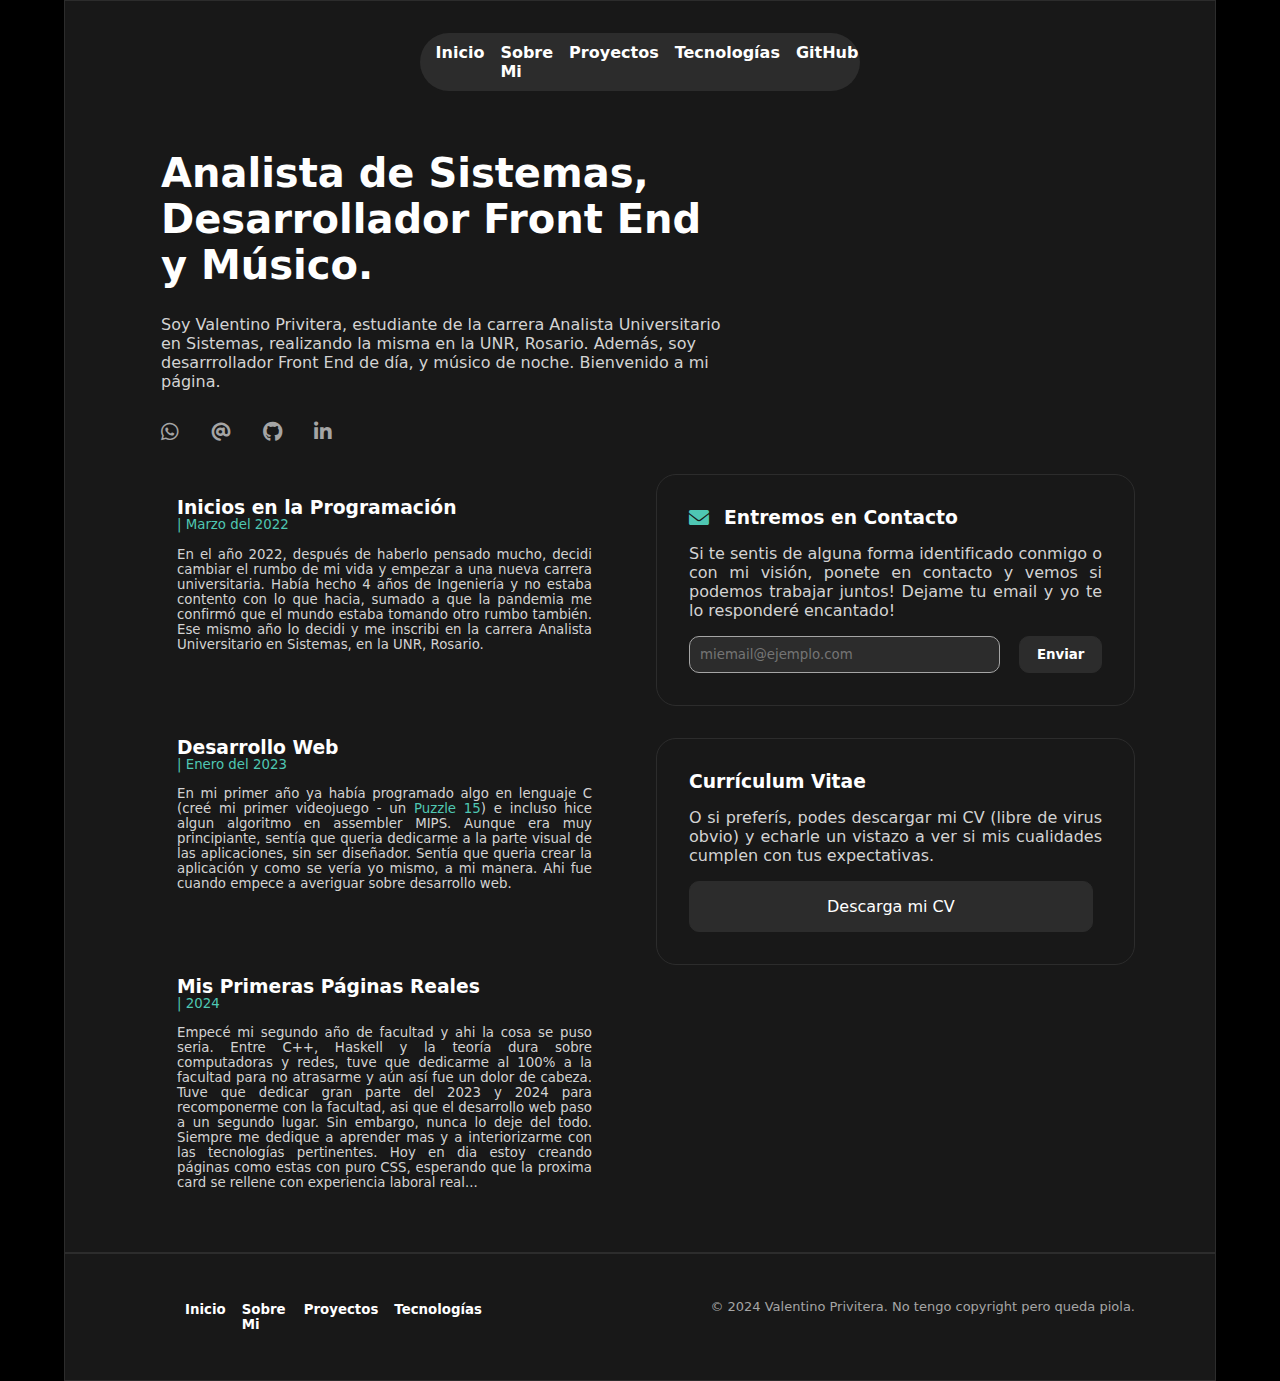
<file: index.html>
<!DOCTYPE html>
<html lang="es">

<head>
    <!-- Fuentes: -->
    <link rel="preconnect" href="https://fonts.googleapis.com">
    <link rel="preconnect" href="https://fonts.gstatic.com" crossorigin>
    <link href="https://fonts.googleapis.com/css2?family=Open+Sans:ital,wght@0,300..800;1,300..800&family=Roboto+Mono:ital,wght@0,100..700;1,100..700&display=swap" rel="stylesheet">
    <link rel="stylesheet" href="https://use.fontawesome.com/releases/v5.8.2/css/all.css" integrity="sha384-oS3vJWv+0UjzBfQzYUhtDYW+Pj2yciDJxpsK1OYPAYjqT085Qq/1cq5FLXAZQ7Ay" crossorigin="anonymous">
    <link rel="stylesheet" href="https://cdnjs.cloudflare.com/ajax/libs/font-awesome/6.0.0-beta3/css/all.min.css">
    <link href="https://fonts.googleapis.com/css?family=Poppins:200i,300,400&amp;display=swap" rel="stylesheet">


    <meta charset="UTF-8">
    <meta name="viewport" content="width=device-width, initial-scale=1.0">

    
    <link rel="icon" href="img/icon1.png" type="image/x-icon">
    <link rel="stylesheet" href="index.css">

    <title>Valentino Privitera - Front End Developer</title>
</head>

<body>
    
    <div class="centro_body" id="inicio">

        <!-- /////////////////////////////////////// NAV /////////////////////////////////////// -->
        <nav class="nav_body">
            <!-- Puedo meter icono con foto como la original -->

            <ul class="nav_caja_botones">
                <a class="boton_nav" href="index.html"><li>Inicio</li></a>     
                <a class="boton_nav" href="#seccion_cards"><li>Sobre Mi</li></a>
                <a class="boton_nav" href="proyectos.html"><li>Proyectos</li></a>
                <a class="boton_nav" href="tecnologias.html"><li>Tecnologías</li></a>
                <a class="boton_nav" href="https://github.com/ValenGu1t0" target="_blank"><li>GitHub</li></a>
            </ul>

            <!-- Puedo insertar boton dia / noche -->
        </nav>

        <!-- /////////////////////////////////////// INTRO /////////////////////////////////////// -->
        <section class="inicio_body">
            <h1>Analista de Sistemas, Desarrollador Front End y Músico.</h1>
            <p>Soy Valentino Privitera, estudiante de la carrera Analista Universitario en Sistemas, realizando la misma en la UNR, Rosario. Además, soy desarrrollador Front End de día, y músico de noche. Bienvenido a mi página.</p>
        
            <div class="inicio_body_caja_contacto">
                <a href="https://wa.me/5492235314907" target="_blank" class="botoncontacto"><i class="fab fa-whatsapp fa-lg"></i></a>
                <a href="mailto:devalen543@example.com" target="_blank" class="botoncontacto"><i class="fas fa-at fa-lg"></i></a>
                <a href="https://github.com/ValenGu1t0" target="_blank" class="botoncontacto"><i class="fab fa-github fa-lg"></i></a>
                <a href="https://www.linkedin.com/in/valentino-privitera-52a646214" target="_blank" class="botoncontacto"><i class="fab fa-linkedin-in fa-lg"></i></a>
            </div>
        </section>

        <!-- /////////////////////////////////////// IMGS - REVISAR /////////////////////////////////////// 
        <section class="img_body">
            <div class="div_img_body"><img src="img\1.jpeg" alt=""></div>
            <div class="div_img_body"><img src="img\2.jpeg" alt=""></div>
            <div class="div_img_body"><img src="img\3.jpeg" alt=""></div>
            <div class="div_img_body"><img src="img\4.jpeg" alt=""></div>
            <div class="div_img_body"><img src="img\5.jpeg" alt=""></div>
        </section> -->

        <!-- /////////////////////////////////////// CARDS /////////////////////////////////////// -->
        <section class="cards_body" id="seccion_cards">

            <!-- /////////////////// CARDS IZQ /////////////////// -->
            <div class="cards_body_izq">

                <div class="card_info">
                    <h3>Inicios en la Programación</h3>
                    <time datetime="2022-03">| Marzo del 2022</time>
                    <p>En el año 2022, después de haberlo pensado mucho, decidi cambiar el rumbo de mi vida y empezar a una nueva carrera universitaria. Había hecho 4 años de Ingeniería y no estaba contento con lo que hacia, sumado a que la pandemia me confirmó que el mundo estaba tomando otro rumbo también. Ese mismo año lo decidi y me inscribi en la carrera Analista Universitario en Sistemas, en la UNR, Rosario.  </p>
                </div>

                <div class="card_info">
                    <h3>Desarrollo Web</h3>
                    <time datetime="2023-01">| Enero del 2023</time>
                    <p>En mi primer año ya había programado algo en lenguaje C (creé mi primer videojuego - un <a class="link_en_p" href="https://github.com/ValenGu1t0/Practicos-en-C/tree/main/TP%20Puzzle%2015%20-%20Taller%20I%20-%20Valentino%20Privitera" target="_blank">Puzzle 15</a>) e incluso hice algun algoritmo en assembler MIPS. Aunque era muy principiante, sentía que queria dedicarme a la parte visual de las aplicaciones, sin ser diseñador. Sentía que queria crear la aplicación y como se vería yo mismo, a mi manera. Ahi fue cuando empece a averiguar sobre desarrollo web.  </p>
                </div>

                <div class="card_info">
                    <h3>Mis Primeras Páginas Reales</h3>
                    <time datetime="2024">| 2024</time>
                    <p>Empecé mi segundo año de facultad y ahi la cosa se puso seria. Entre C++, Haskell y la teoría dura sobre computadoras y redes, tuve que dedicarme al 100% a la facultad para no atrasarme y aún así fue un dolor de cabeza. Tuve que dedicar gran parte del 2023 y 2024 para recomponerme con la facultad, asi que el desarrollo web paso a un segundo lugar. Sin embargo, nunca lo deje del todo. Siempre me dedique a aprender mas y a interiorizarme con las tecnologías pertinentes. Hoy en dia estoy creando páginas como estas con puro CSS, esperando que la proxima card se rellene con experiencia laboral real... </p>
                </div>
            </div>

            <!-- /////////////////// CARDS DER /////////////////// -->
            <div class="cards_body_der">

                <div class="card_info_der">
                    <i class="fa-solid fa-envelope fa-lg"></i> <h3> Entremos en Contacto</h3> <p>Si te sentis de alguna forma identificado conmigo o con mi visión, ponete en contacto y vemos si podemos trabajar juntos! Dejame tu email y yo te lo responderé encantado!</p>
                    <div class="contacto_email">
                        <input type="email" placeholder="miemail@ejemplo.com">
                        <button type="submit">Enviar</button>
                    </div>
                </div>

                <div class="card_info_der">
                    <h3>Currículum Vitae</h3> <p>O si preferís, podes descargar mi CV (libre de virus obvio) y echarle un vistazo a ver si mis cualidades cumplen con tus expectativas.</p>
                    <a class="botonCV" href="img\CV_Privitera.pdf" download="CV_Privitera.pdf" target="_blank">Descarga mi CV</a>
                </div>

            </div>
        </section>
    </div>

    <footer class="centro_body">

        <div class="footer">

            <ul class="footer_caja_botones">
                <a class="boton_footer" href="#inicio"><li>Inicio</li></a>              <!-- ATENTO a ponerselo a las demas pag-->
                <a class="boton_footer" href="#seccion_cards"><li>Sobre Mi</li></a>
                <a class="boton_footer" href="proyectos.html"><li>Proyectos</li></a>
                <a class="boton_footer" href="tecnologias.html"><li>Tecnologías</li></a>
            </ul>

            <p>© 2024 Valentino Privitera. No tengo copyright pero queda piola.</p>

        </div>

    </footer>

</body>

</html>
</file>
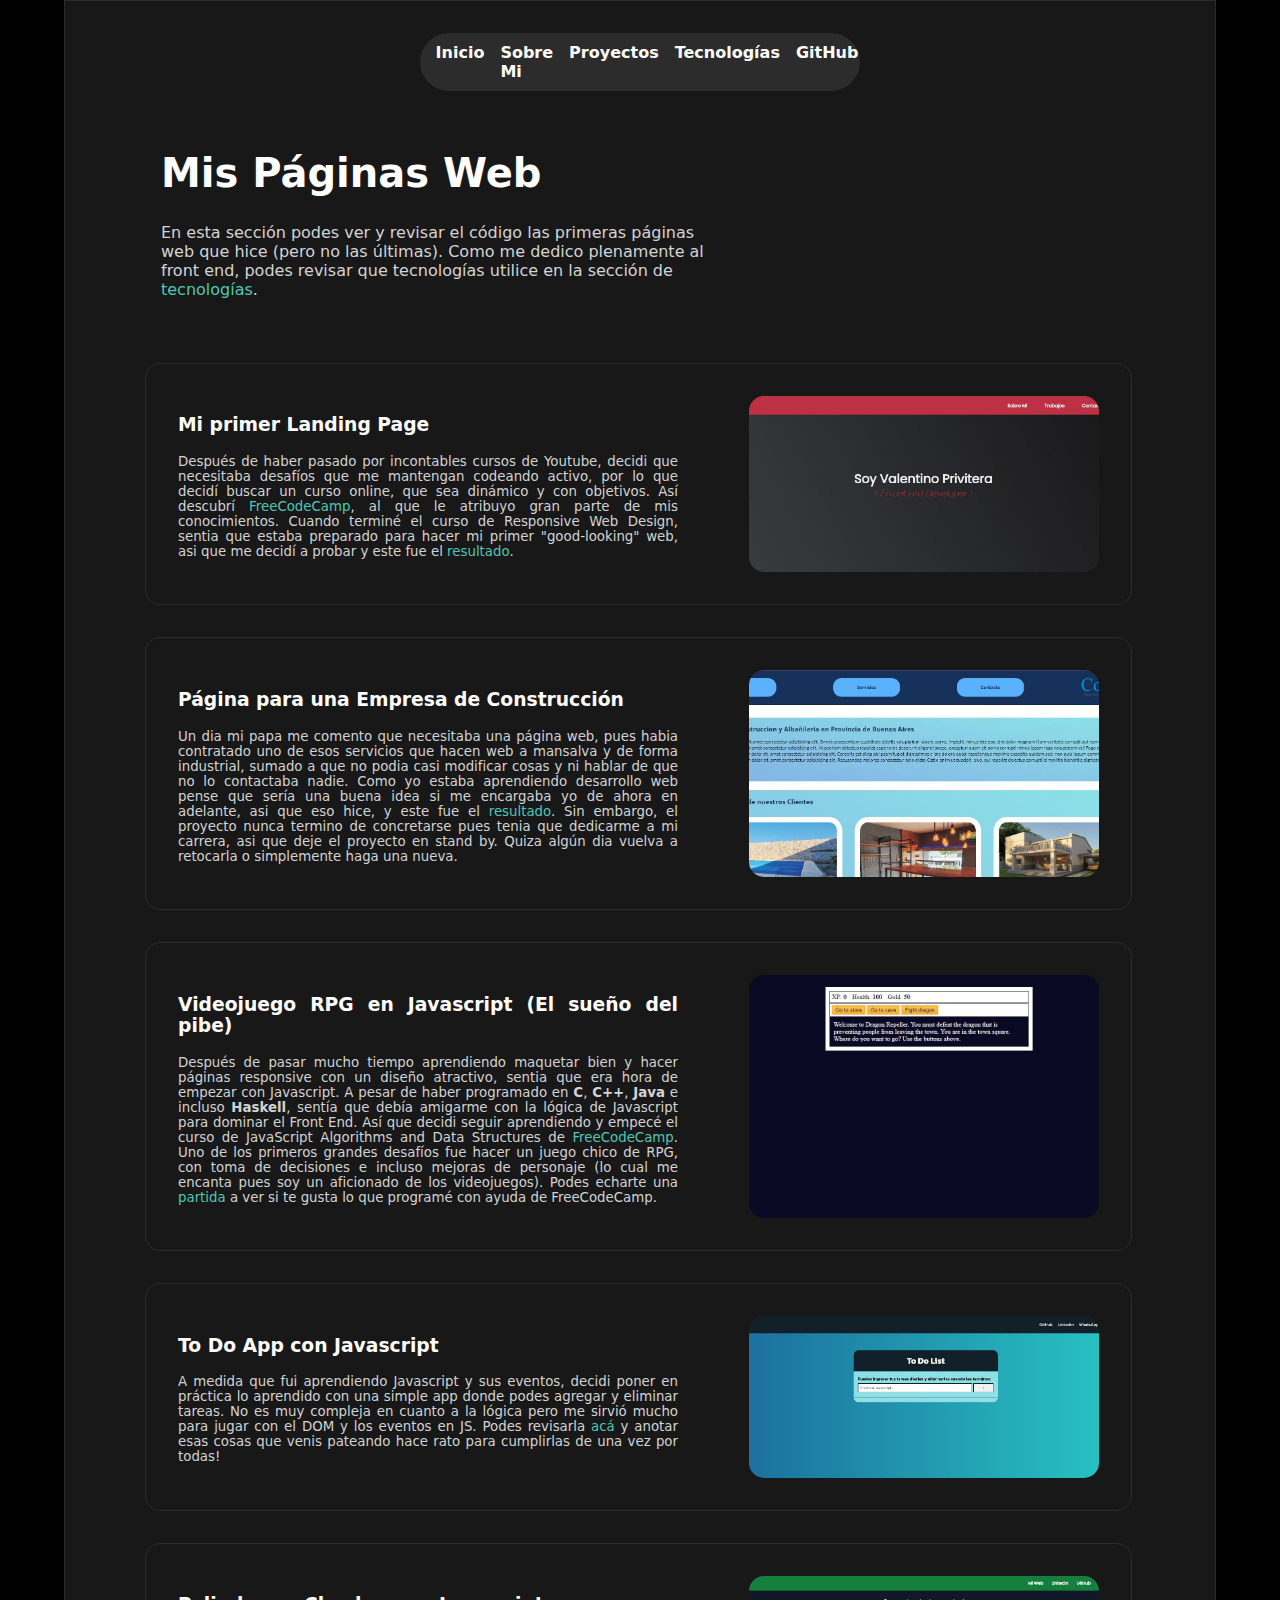
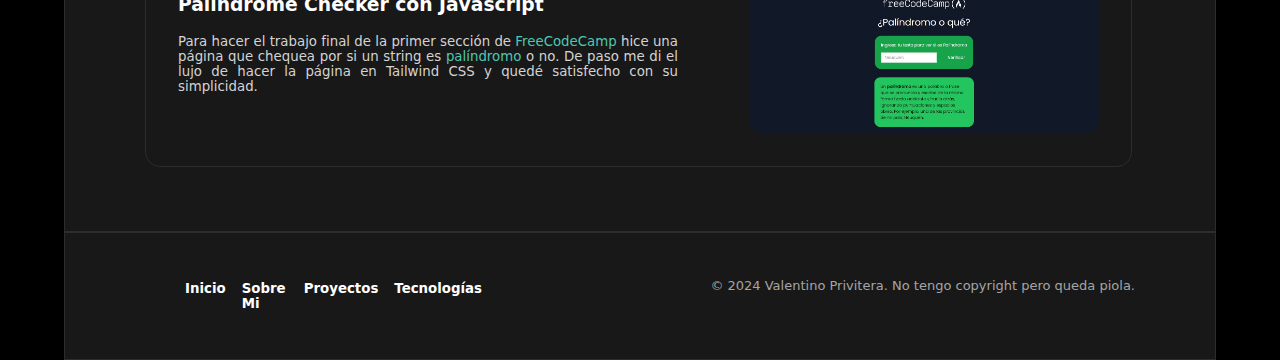
<file: proyectos.html>
<!DOCTYPE html>
<html lang="es">

<head>
    <!-- Fuentes: -->
    <link rel="preconnect" href="https://fonts.googleapis.com">
    <link rel="preconnect" href="https://fonts.gstatic.com" crossorigin>
    <link href="https://fonts.googleapis.com/css2?family=Open+Sans:ital,wght@0,300..800;1,300..800&family=Roboto+Mono:ital,wght@0,100..700;1,100..700&display=swap" rel="stylesheet">
    <link rel="stylesheet" href="https://use.fontawesome.com/releases/v5.8.2/css/all.css" integrity="sha384-oS3vJWv+0UjzBfQzYUhtDYW+Pj2yciDJxpsK1OYPAYjqT085Qq/1cq5FLXAZQ7Ay" crossorigin="anonymous">
    <link rel="stylesheet" href="https://cdnjs.cloudflare.com/ajax/libs/font-awesome/6.0.0-beta3/css/all.min.css">
    <link href="https://fonts.googleapis.com/css?family=Poppins:200i,300,400&amp;display=swap" rel="stylesheet">


    <meta charset="UTF-8">
    <meta name="viewport" content="width=device-width, initial-scale=1.0">
    

    <link rel="icon" href="img/icon1.png" type="image/x-icon">
    <link rel="stylesheet" href="index.css">

    <title>Valentino Privitera - Proyectos</title>
</head>



<body>
    
    <div class="centro_body" id="inicio">

        <!-- /////////////////////////////////////// NAV /////////////////////////////////////// -->
        <nav class="nav_body">

            <ul class="nav_caja_botones">
                <a class="boton_nav" href="index.html"><li>Inicio</li></a>     
                <a class="boton_nav" href="index.html"><li>Sobre Mi</li></a>
                <a class="boton_nav" href="proyectos.html"><li>Proyectos</li></a>
                <a class="boton_nav" href="tecnologias.html"><li>Tecnologías</li></a>
                <a class="boton_nav" href="https://github.com/ValenGu1t0" target="_blank"><li>GitHub</li></a>
            </ul>

        </nav>


        <!-- /////////////////////////////////////// INTRODUCCION /////////////////////////////////////// -->
        <section class="inicio_body">
            <h1>Mis Páginas Web</h1>
            <p>En esta sección podes ver y revisar el código las primeras páginas web que hice (pero no las últimas). Como me dedico plenamente al front end, podes revisar que tecnologías utilice en la sección de <a href="tecnologias.html" class="link_en_p ">tecnologías</a>.</p>
        </section>


        <!-- /////////////////////////////////////// PROYECTOS /////////////////////////////////////// -->
        <section class="proyectos">

            <div class="proyectos_card">
                <div class="proyectos_card_texto">
                    <h3>Mi primer Landing Page</h3>
                    <p>Después de haber pasado por incontables cursos de Youtube, decidi que necesitaba desafíos que me mantengan codeando activo, por lo que decidí buscar un curso online, que sea dinámico y con objetivos. Así descubrí <a href="https://www.freecodecamp.org/" class="link_en_p" target="_blank">FreeCodeCamp</a>, al que le atribuyo gran parte de mis conocimientos. Cuando terminé el curso de Responsive Web Design, sentia que estaba preparado para hacer mi primer "good-looking" web, asi que me decidí a probar y este fue el <a href="https://valengu1t0.github.io/PrimerLandingPage/" class="link_en_p" target="_blank">resultado</a>.</p>
                </div>
                <img src="img/web1.jpg" alt="Mi primer landing page" class="img_proyectos imagen_web_1">
            </div>

            <div class="proyectos_card">
                <div class="proyectos_card_texto">
                    <h3>Página para una Empresa de Construcción</h3>
                    <p>Un dia mi papa me comento que necesitaba una página web, pues habia contratado uno de esos servicios que hacen web a mansalva y de forma industrial, sumado a que no podia casi modificar cosas y ni hablar de que no lo contactaba nadie. Como yo estaba aprendiendo desarrollo web pense que sería una buena idea si me encargaba yo de ahora en adelante, asi que eso hice, y este fue el <a href="https://valengu1t0.github.io/consec.ar/" class="link_en_p" target="_blank">resultado</a>. Sin embargo, el proyecto nunca termino de concretarse pues tenia que dedicarme a mi carrera, asi que deje el proyecto en stand by. Quiza algún dia vuelva a retocarla o simplemente haga una nueva.</p>
                </div>
                <img src="img/web3.jpg" alt="Mi primer pagina para un cliente" class="img_proyectos imagen_web_2">
            </div>


            <div class="proyectos_card">
                <div class="proyectos_card_texto">
                    <h3>Videojuego RPG en Javascript (El sueño del pibe)</h3>
                    <p>Después de pasar mucho tiempo aprendiendo maquetar bien y hacer páginas responsive con un diseño atractivo, sentia que era hora de empezar con Javascript. A pesar de haber programado en <strong>C</strong>, <strong>C++</strong>, <strong>Java</strong> e incluso <strong>Haskell</strong>, sentía que debía amigarme con la lógica de Javascript para dominar el Front End. Así que decidi seguir aprendiendo y empecé el curso de JavaScript Algorithms and Data Structures de <a href="https://www.freecodecamp.org/" class="link_en_p" target="_blank">FreeCodeCamp</a>. Uno de los primeros grandes desafíos fue hacer un juego chico de RPG, con toma de decisiones e incluso mejoras de personaje (lo cual me encanta pues soy un aficionado de los videojuegos). Podes echarte una <a href="https://valengu1t0.github.io/RPG-en-Javascript/" class="link_en_p" target="_blank">partida</a> a ver si te gusta lo que programé con ayuda de FreeCodeCamp.</p>
                </div>
                <img src="img/web5.jpg" alt="Mi primer videojuego hecho con Javascript" class="img_proyectos imagen_web_3">
            </div>

            <div class="proyectos_card">
                <div class="proyectos_card_texto">
                    <h3>To Do App con Javascript</h3>
                    <p>A medida que fui aprendiendo Javascript y sus eventos, decidi poner en práctica lo aprendido con una simple app donde podes agregar y eliminar tareas. No es muy compleja en cuanto a la lógica pero me sirvió mucho para jugar con el DOM y los eventos en JS. Podes revisarla <a href="https://valengu1t0.github.io/To-Do_App/" class="link_en_p" target="_blank">acá</a> y anotar esas cosas que venis pateando hace rato para cumplirlas de una vez por todas!</p>
                </div>
                <img src="img/web7.jpg" alt="To Do App" class="img_proyectos imagen_web_4">
            </div>

            <div class="proyectos_card">
                <div class="proyectos_card_texto">
                    <h3>Palindrome Checker con Javascript</h3>
                    <p>Para hacer el trabajo final de la primer sección de <a href="https://www.freecodecamp.org/" class="link_en_p" target="_blank">FreeCodeCamp</a> hice una página que chequea por si un string es <a href="https://valengu1t0.github.io/Palindrome-Checker/" class="link_en_p" target="_blank">palíndromo</a> o no. De paso me di el lujo de hacer la página en Tailwind CSS y quedé satisfecho con su simplicidad. </p>
                </div>
                <img src="img/web9.JPG" alt="Palindrome Checker" class="img_proyectos imagen_web_5">
            </div>

        </section>

    </div>

    <!-- /////////////////////////////////////// FOOTER /////////////////////////////////////// -->
    <footer class="centro_body">

        <div class="footer">
            <ul class="footer_caja_botones">
                <a class="boton_footer" href="index.html"><li>Inicio</li></a>              <!-- ATENTO a ponerselo a las demas pag-->
                <a class="boton_footer" href="index.html"><li>Sobre Mi</li></a>
                <a class="boton_footer" href="#inicio"><li>Proyectos</li></a>
                <a class="boton_footer" href="tecnologias.html"><li>Tecnologías</li></a>
            </ul>
            <p>© 2024 Valentino Privitera. No tengo copyright pero queda piola.</p>
        </div>

    </footer>

</body>

</html>
</file>
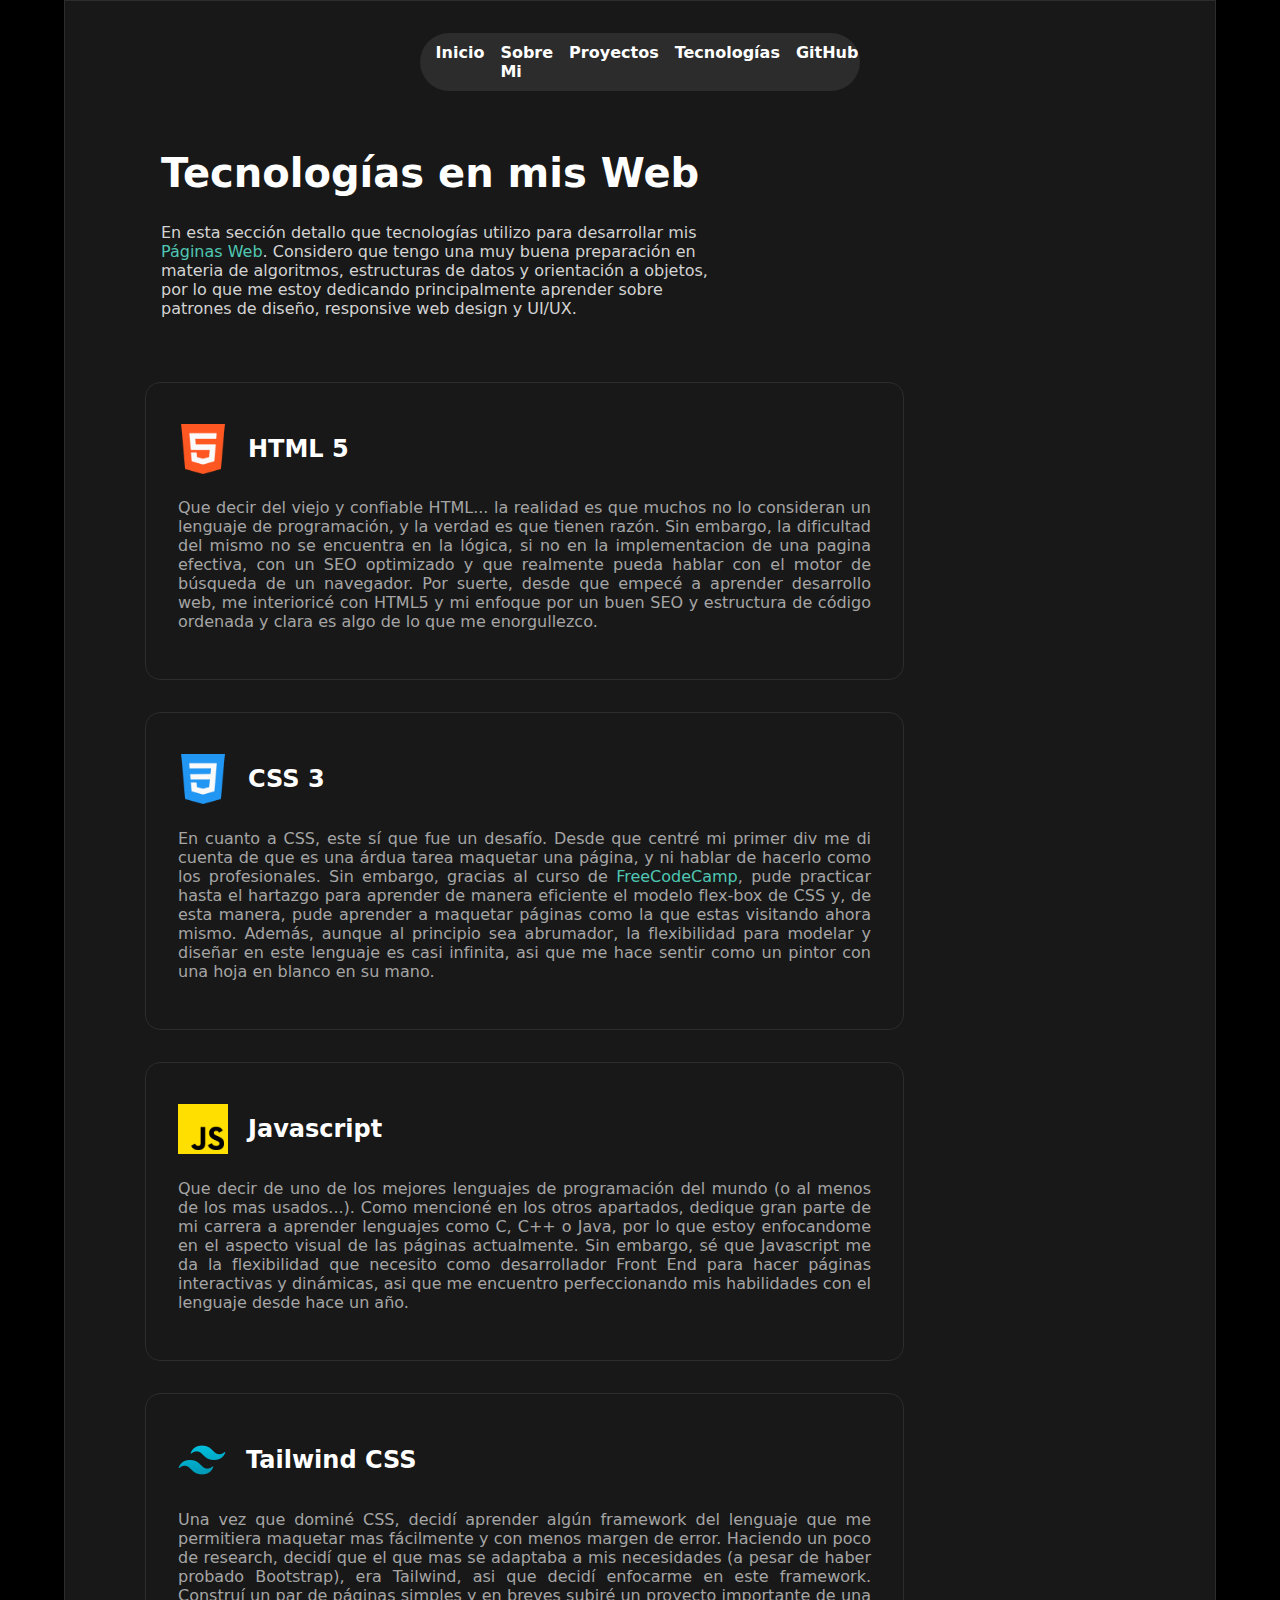
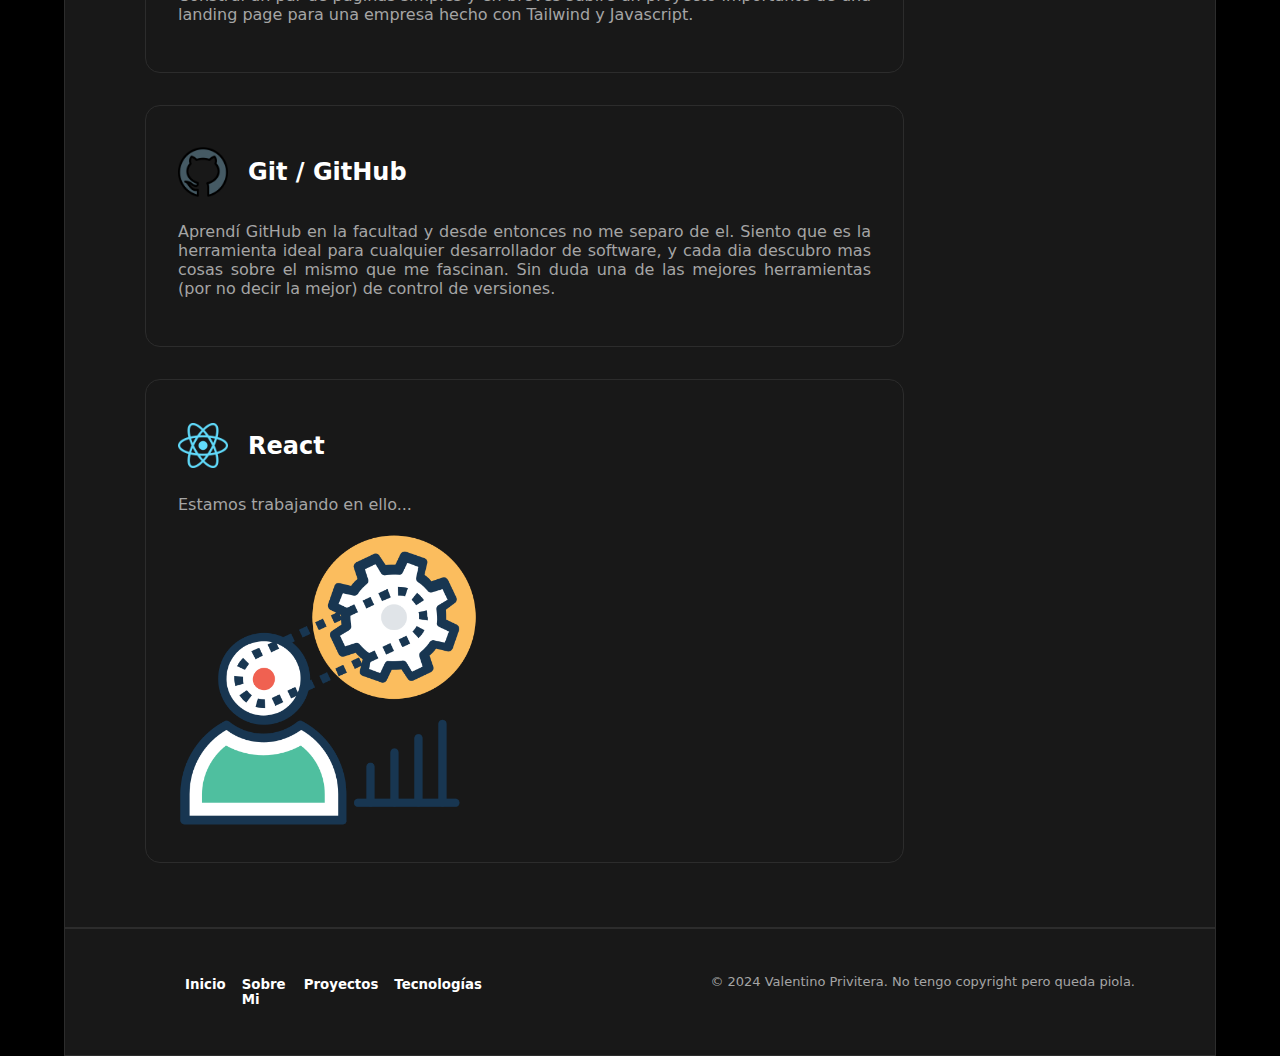
<file: tecnologias.html>
<!DOCTYPE html>
<html lang="es">

<head>
    <!-- Fuentes: -->
    <link rel="preconnect" href="https://fonts.googleapis.com">
    <link rel="preconnect" href="https://fonts.gstatic.com" crossorigin>
    <link href="https://fonts.googleapis.com/css2?family=Open+Sans:ital,wght@0,300..800;1,300..800&family=Roboto+Mono:ital,wght@0,100..700;1,100..700&display=swap" rel="stylesheet">
    <link rel="stylesheet" href="https://use.fontawesome.com/releases/v5.8.2/css/all.css" integrity="sha384-oS3vJWv+0UjzBfQzYUhtDYW+Pj2yciDJxpsK1OYPAYjqT085Qq/1cq5FLXAZQ7Ay" crossorigin="anonymous">
    <link rel="stylesheet" href="https://cdnjs.cloudflare.com/ajax/libs/font-awesome/6.0.0-beta3/css/all.min.css">
    <link href="https://fonts.googleapis.com/css?family=Poppins:200i,300,400&amp;display=swap" rel="stylesheet">


    <meta charset="UTF-8">
    <meta name="viewport" content="width=device-width, initial-scale=1.0">

    <link rel="icon" href="img/icon1.png" type="image/x-icon">
    <link rel="stylesheet" href="index.css">

    <title>Valentino Privitera - Tecnologías</title>
</head>



<body>
    
    <div class="centro_body" id="inicio">

        <!-- /////////////////////////////////////// NAV /////////////////////////////////////// -->
        <nav class="nav_body">

            <ul class="nav_caja_botones">
                <a class="boton_nav" href="index.html"><li>Inicio</li></a>     
                <a class="boton_nav" href="index.html"><li>Sobre Mi</li></a>
                <a class="boton_nav" href="proyectos.html"><li>Proyectos</li></a>
                <a class="boton_nav" href="tecnologias.html"><li>Tecnologías</li></a>
                <a class="boton_nav" href="https://github.com/ValenGu1t0" target="_blank"><li>GitHub</li></a>
            </ul>

        </nav>

        <!-- /////////////////////////////////////// INTRO /////////////////////////////////////// -->
        <section class="inicio_body">
            <h1>Tecnologías en mis Web</h1>
            <p>En esta sección detallo que tecnologías utilizo para desarrollar mis <a class="link_en_p" href="proyectos.html" target="_blank">Páginas Web</a>. Considero que tengo una muy buena preparación en materia de algoritmos, estructuras de datos y orientación a objetos, por lo que me estoy dedicando principalmente aprender sobre patrones de diseño, responsive web design y UI/UX.</p>
        </section>


        <!-- /////////////////////////////////////// TECNOLOGÍAS /////////////////////////////////////// -->
        <section class="tecnologias">

            <div class="tecnologias_card">
                <div class="tecnologias_card_titulo"> <img src="img/html.png" alt="icono html"><h2>HTML 5</h2> </div>
                <p>Que decir del viejo y confiable HTML... la realidad es que muchos no lo consideran un lenguaje de programación, y la verdad es que tienen razón. Sin embargo, la dificultad del mismo no se encuentra en la lógica, si no en la implementacion de una pagina efectiva, con un SEO optimizado y que realmente pueda hablar con el motor de búsqueda de un navegador. Por suerte, desde que empecé a aprender desarrollo web, me interioricé con HTML5 y mi enfoque por un buen SEO y estructura de código ordenada y clara es algo de lo que me enorgullezco.</p>
            </div>

            <div class="tecnologias_card">
                <div class="tecnologias_card_titulo"> <img src="img/css.png" alt="icono css"><h2>CSS 3</h2> </div>
                <p>En cuanto a CSS, este sí que fue un desafío. Desde que centré mi primer div me di cuenta de que es una árdua tarea maquetar una página, y ni hablar de hacerlo como los profesionales. Sin embargo, gracias al curso de <a href="https://www.freecodecamp.org/" class="link_en_p" target="_blank">FreeCodeCamp</a>, pude practicar hasta el hartazgo para aprender de manera eficiente el modelo flex-box de CSS y, de esta manera, pude aprender a maquetar páginas como la que estas visitando ahora mismo. Además, aunque al principio sea abrumador, la flexibilidad para modelar y diseñar en este lenguaje es casi infinita, asi que me hace sentir como un pintor con una hoja en blanco en su mano.</p>
            </div>

            <div class="tecnologias_card">
                <div class="tecnologias_card_titulo"> <img src="img/js.png" alt="icono javascript"><h2>Javascript</h2> </div>
                <p>Que decir de uno de los mejores lenguajes de programación del mundo (o al menos de los mas usados...). Como mencioné en los otros apartados, dedique gran parte de mi carrera a aprender lenguajes como C, C++ o Java, por lo que estoy enfocandome en el aspecto visual de las páginas actualmente. Sin embargo, sé que Javascript me da la flexibilidad que necesito como desarrollador Front End para hacer páginas interactivas y dinámicas, asi que me encuentro perfeccionando mis habilidades con el lenguaje desde hace un año.</p>
            </div>

            <div class="tecnologias_card">
                <div class="tecnologias_card_titulo"> <img src="img/tail.png" alt="icono tailwind"><h2>Tailwind CSS</h2> </div>
                <p>Una vez que dominé CSS, decidí aprender algún framework del lenguaje que me permitiera maquetar mas fácilmente y con menos margen de error. Haciendo un poco de research, decidí que el que mas se adaptaba a mis necesidades (a pesar de haber probado Bootstrap), era Tailwind, asi que decidí enfocarme en este framework. Construí un par de páginas simples y en breves subiré un proyecto importante de una landing page para una empresa hecho con Tailwind y Javascript.</p>
            </div>

            <div class="tecnologias_card">
                <div class="tecnologias_card_titulo"> <img src="img/github.png" alt="icono github"><h2>Git / GitHub</h2> </div>
                <p>Aprendí GitHub en la facultad y desde entonces no me separo de el. Siento que es la herramienta ideal para cualquier desarrollador de software, y cada dia descubro mas cosas sobre el mismo que me fascinan. Sin duda una de las mejores herramientas (por no decir la mejor) de control de versiones.</p>
            </div>

            <div class="tecnologias_card">
                <div class="tecnologias_card_titulo"> <img src="img/react.png" alt="icono javascript"><h2>React</h2> </div>
                <p>Estamos trabajando en ello...</p>                
                <img src="img/process.png" alt="aprendiendo react..." id="process">
            </div>

            
        </section>

    </div>



    <!-- /////////////////////////////////////// FOOTER /////////////////////////////////////// -->
    <footer class="centro_body">
        <div class="footer">
            <ul class="footer_caja_botones">
                <a class="boton_footer" href="index.html"><li>Inicio</li></a>              <!-- ATENTO a ponerselo a las demas pag-->
                <a class="boton_footer" href="index.html"><li>Sobre Mi</li></a>
                <a class="boton_footer" href="proyectos.html"><li>Proyectos</li></a>
                <a class="boton_footer" href="#inicio"><li>Tecnologías</li></a>
            </ul>
            <p>© 2024 Valentino Privitera. No tengo copyright pero queda piola.</p>
        </div>
    </footer>

</body>

</html>
</file>
<file: index.css>
/* ////////////////////////////////////////////////////////////////////// GLOBAL /////////////////////////////////// */

:root {

    --black: #000000;
    --white: #ffffff;
    --gray: #181818;
    --moregray: #2c2c2c;
    --moremoregray: #a5a5a5;
    --letras_parrafo: #d3d3d3;
    --letras_link: #4fc7b3;
}

* {
    font-family: ui-sans-serif, system-ui, sans-serif, Apple Color Emoji, Segoe UI Emoji, Segoe UI Symbol, Noto Color Emoji;
    scroll-behavior: smooth;
}

.link_en_p {  text-decoration: none;   color: var(--letras_link); }


/* ////////////////////////////////////////////////////////////////////// PAGINA /////////////////////////////////// */

body {

    margin: 0;
    padding: 0;
    box-sizing: border-box; 

    background-color: var(--black);

    display: flex;
    flex-direction: column;
    justify-content: center; 
    align-items: center;
}

.centro_body {

    width: 90%;
    box-sizing: border-box;
    padding: 1rem 4rem;
    
    background-color: var(--gray);
    border: 1px solid var(--moregray);

    display: flex;
    flex-direction: column;

}


/* ////////////////////////////////////////////////////////////////////// NAV /////////////////////////////////// */

.nav_body { display: flex; justify-content: center; align-items: center; }

.nav_caja_botones {

    display: flex;
    flex-direction: row;
    justify-content: space-evenly;

    gap: 1rem;

    width: 40%;
    padding: 10px 1rem;

    background-color: var(--moregray);
    border-radius: 30px;

    list-style: none;
    position: sticky;
}

.boton_nav { 

    font-weight: 600;
    color: var(--white);
    text-decoration: none;
}

.boton_nav:hover {  color: var(--letras_link);  }



/* ////////////////////////////////////////////////////////////////////// SECCION1 - INTRODUCCION /////////////////////// */

.inicio_body {

    padding: 1rem 2rem;
    width: 55%;
    color: var(--moremoregray);
}

.inicio_body h1 { font-size: 2.5em; color: var(--white);}

.inicio_body p { margin-bottom: 2rem; color: var(--letras_parrafo);}


.inicio_body_caja_contacto {

    display: flex;
    flex-direction: row;
    justify-content: start;
}

.botoncontacto {  margin-right: 2rem; transition: transform 0.3s ease-in-out; }

.botoncontacto:link, .botoncontacto:visited { color: var(--moremoregray); }

.botoncontacto:hover {  color: var(--letras_link); transform: scale(1.2); transition: transform 0.3s ease-in-out;}



/* ////////////////////////////////////////////////////////////////////// SECCION2 - IMGS /////////////////////////////// */
/* 
.img_body {

    margin: 2rem 0 2rem;
    padding: 1rem 2rem;
    width: 95%;
    
    display: flex;
    justify-content: center;
    align-items: center;
    gap: 20px;
    justify-content: space-evenly;
}

.div_img_body {

    width: 20%; 
    max-width: 250px;
}

.div_img_body img {

    max-width: 100%; 
    height: auto;

    border-radius: 30px;
}
 */


/* ////////////////////////////////////////////////////////////////////// SECCION 3 - CARDS /////////////////////////////// */
.cards_body {  display: flex;  flex-direction: row;  width: 100%; }


/* ////////////////////////////////////////////////////////////////////// SECCION 3.1 - CARDS IZQUIERDA ////////////////// */
.cards_body_izq {

    padding: 1rem;
    width: 50%;

    display: flex;
    flex-direction: column;
    gap: 2rem;
}


.card_info { 

    border-radius: 20px;
    padding: 5px 2rem 1rem;

    color: var(--white);
}

.card_info h3 { margin-bottom: -4px; }

.card_info p { font-size: smaller; color:var(--letras_parrafo); text-align: justify; }

.card_info time { color: var(--letras_link); font-size: smaller; }

.card_info:hover {  background-color: var(--moregray); }




/* ////////////////////////////////////////////////////////////////////// SECCION 3.2 - CARDS DERECHA /////////////////// */
.cards_body_der {

    padding: 1rem;
    width: 50%;

    display: flex;
    flex-direction: column;
    justify-content: start;
    gap: 2rem;
}

.card_info_der { 

    border-radius: 20px;
    padding: 2rem 2rem;

    border: 1px solid var(--moregray);

    color: var(--white);
}

/* Corrije el espaciado entre el titulo y el icono de mail */
.card_info_der > h3:first-of-type {  display: inline; }
.fa-solid {  color: var(--letras_link); margin-right: 10px; }



/* ////////// EMAIL ////////// */
.contacto_email { 

    display: flex;
    flex-direction: row;
    justify-content: space-between;
}

.contacto_email input { 

    width: 70%;
    padding: 10px;
    border-radius: 10px;

    background-color: var(--moregray);
    border: 1px solid var(--moremoregray);

    color: var(--white);
}

.card_info_der p { color: var(--letras_parrafo); text-align: justify; }

.contacto_email button { 

    padding: 10px;
    width: 20%;
    border-radius: 10px;
    border: 1px solid var(--moregray);
    background-color: var(--moregray);

    font-weight: 600;
    color: var(--white);

}

.contacto_email button:hover { cursor:pointer; background-color: var(--gray); }

.contacto_email button:active { 

    border: 1px solid var(--letras_link);

    padding: 5px;
    border-radius: 10px;
    width: 20%;
}


/* ////////// CURRICULUM ////////// */
.botonCV { 

    display: block;

    width: 90%;
    padding: 15px;
    border-radius: 10px;

    margin-top: 1rem;

    border: 1px solid var(--moregray); 
    background-color: var(--moregray);

    text-align: center;
    text-decoration: none;
    color: var(--white);
}

.botonCV:hover { background-color: var(--gray); }

.botonCV:active { border: 1px solid var(--letras_link); }


/* ////////////////////////////////////////////////////////////////////// SECCION 4 - FOOTER //////////////////////////////// */
.footer { 
    
    display: flex;
    flex-direction: row;
    padding: 1rem;
    justify-content: space-between;
}

.footer_caja_botones { 
    
    display: flex;
    flex-direction: row;
    justify-content: space-evenly;
    gap: 1rem;

    width: 30%;

    list-style: none;
}

.boton_footer { 
    
    font-size: smaller;
    font-weight: 600;
    color: var(--white);
    text-decoration: none;
}

.boton_footer:hover {  color: var(--letras_link);  } 

.footer p { 
    
    font-size: small;
    color: var(--moremoregray);
}



/* ////////////////////////////////////////////////////////////////////// PROYECTOS - PAG2 //////////////////////////////// */
.proyectos { 
    
    display: flex;
    flex-direction: column;
    justify-content: flex-start;
    box-sizing: border-box;

    width: 100%;
    padding: 1rem;
}

.proyectos_card { 
    
    width: 93%;
    height: auto;
    margin-bottom: 2rem;

    display: flex;
    flex-direction: row;
    justify-content: space-between;

    padding: 2rem 2rem;
    border-radius: 15px;
    border: 1px solid var(--moregray);
}
.proyectos_card:hover {  background-color: var(--moregray); }

.proyectos_card_texto { max-width: 500px; height: auto; text-align: justify; }

.proyectos_card_texto p { color: var(--letras_parrafo); font-size: smaller; }

.proyectos_card_texto h3 { color: var(--white); }

.img_proyectos { 

    width: 100%; 
    max-width: 350px;
    height: auto;

    border-radius: 15px;
    object-fit: cover;

    transition: transform 0.5s ease;
}

.imagen_web_1:hover { transform: scale(1.1); transition: transform 0.3s ease; content: url('img/web2.jpg');  object-fit: contain;  }

.imagen_web_2:hover { transform: scale(1.1); transition: transform 0.3s ease; content: url('img/web4.jpg');  object-fit: contain; }

.imagen_web_3:hover { transform: scale(1.1); transition: transform 0.3s ease; content: url('img/web6.jpg');  object-fit: contain; }

.imagen_web_4:hover { transform: scale(1.1); transition: transform 0.3s ease; content: url('img/web8.jpg');  object-fit: contain; }

.imagen_web_5:hover { transform: scale(1.1); transition: transform 0.3s ease; content: url('img/web10.jpg');  object-fit: contain; }

/* ////////////////////////////////////////////////////////////////////// TECNOLOGÍAS - PAG3 //////////////////////////////// */
.tecnologias { 
    
    display: flex;
    flex-direction: column;
    justify-content: flex-start;
    box-sizing: border-box;

    width: 100%;
    padding: 1rem;
}

.tecnologias_card {

    width: 70%;
    height: auto;
    margin-bottom: 2rem;

    display: flex;
    flex-direction: column;

    padding: 2rem 2rem;
    border-radius: 15px;
    border: 1px solid var(--moregray);

    text-align: justify;
}

.tecnologias_card:hover {   background-color: var(--moregray);   }


.tecnologias_card_titulo {

    display: flex;
    flex-direction: row;
    gap: 20px;
    align-items: center;
}

.tecnologias_card_titulo h2 {  color: var(--white); }

.tecnologias_card p {  color: var(--moremoregray); }

.tecnologias_card_titulo img { max-width: 50px; }

/* Cuando aprenda react saco este */
#process { max-width: 300px; }
    




/* ////////////////////////////////////////////////////////////////////// MEDIA QUERYS //////////////////////////////// */



/* ///////////////////// DESKTOP GIGANTE ///////////////////// */   
@media only screen and (min-width: 1860px) and (max-width: 2687px) {

    /* BODY */
    .centro_body {  justify-content: center;  align-items: center;  }

    /* NAV */
    .nav_caja_botones { width: 100%; }
    .boton_nav li  { font-size: 90%; }


    /* INTRO */
    .inicio_body { width: fit-content; justify-content: center; align-items: center; }
    .inicio_body_caja_contacto { width: 80%;  }
    .inicio_body h1, .inicio_body p { font-size: 90%; }


    /* CARDS DER Y IZQ */
    .cards_body { flex-direction: column; width: 100%; align-items: center; }
    .cards_body_izq, .cards_body_der { width: 60%; font-size: 100%;}
    .contacto_email input{  width: 70%; }
    .contacto_email button { width: 20%; font-size: 70%; }
    .botonCV { width: 97%; font-size: 1rem; } 


    /* FOOTER */
    .footer { width: 90%; flex-direction: column;  justify-content: center;  align-items: center; }
    .footer_caja_botones { margin-right: 5px; justify-content: center; align-items: center; }
    .boton_footer li { font-size: 80%; margin: 5px;}


    /* PROYECTOS */
    .proyectos { flex-direction: column; justify-content: center; align-items: center; }
    .proyectos_card {   padding: 1rem 2rem; }
    .img_proyectos { width: 100%;  }  
    .proyectos_card_texto p { width: 100%;  font-size: 1rem;   }
    

    /* TECNOLOGIAS */
    .tecnologias { align-items: center;  width: 100%; }
    .tecnologias_card { width: 90%; }
}

/* ///////////////////// EN ESTE RANGO VA DESKTOP NORMAL, "COMO SE VE EN MI COMPU - 16" " ///////////////////// */   


/* ///////////////////// NOTEBOOK ///////////////////// */
@media only screen and (min-width: 801px) and (max-width: 1226px) {

    /* BODY */
    .centro_body {  justify-content: center;  align-items: center;  }

    /* NAV */
    .nav_caja_botones { width: 100%; }

    .boton_nav li  { font-size: 90%; }


    /* INTRO */
    .inicio_body { width: 90%; }

    .inicio_body_caja_contacto { width: 90%; }

    .inicio_body h1, .inicio_body p { font-size: 95%; }


    /* CARDS DER Y IZQ */
    .cards_body { flex-direction: column; width: 100%; }

    .cards_body_izq, .cards_body_der { width: 95%; }

    .contacto_email input{  width: 60%;}

    .contacto_email button { width: 25%; font-size: 60%; }


    /* FOOTER */
    .footer { width: 90%; flex-direction: column;  justify-content: center;  align-items: center; }
    .footer_caja_botones { margin-right: 5px; justify-content: center; align-items: center; }
    .boton_footer li { font-size: 80%; margin: 5px;}


    /* PROYECTOS */
    .proyectos { align-items: center; }
    .proyectos_card { flex-direction: row; justify-content: center; align-items: center; }
    .img_proyectos { width: 80%; }  
    .proyectos_card_texto p { width: 90%; }
    

    /* TECNOLOGIAS */
    .tecnologias {  width: 100%;  }
    .tecnologias_card { width: 90%; }
}

/* ///////////////////// TABLET  ///////////////////// */
@media only screen and (min-width: 576px ) and (max-width: 800px) {

    /* BODY */
    .centro_body {  justify-content: center;  align-items: center;  }

    /* NAV */
    .nav_caja_botones { width: 100%; }
    .boton_nav li  { font-size: 75%; }


    /* INTRO */
    .inicio_body { width: 80%; }
    .inicio_body_caja_contacto { width: 90%; }
    .inicio_body h1, .inicio_body p { font-size: 95%; }


    /* CARDS DER Y IZQ */
    .cards_body { flex-direction: column; width: 100%; }
    .cards_body_izq, .cards_body_der { width: 90%; }
    .contacto_email input{ width: 60%;}
    .contacto_email button { width: 25%; font-size: 60%; }
    .contacto_email button:hover { width: 25%; font-size: 60%; }


    /* FOOTER */
    .footer_caja_botones { padding: 0; justify-content: center; align-items: center; }
    .footer { width: 100%; flex-direction: column;  justify-content: flex-start;  align-items:center;  }
    .boton_footer li { font-size: 80%; margin: 5px;}


    /* PROYECTOS */
    .proyectos { align-items: center; }
    .proyectos_card { flex-direction: column; justify-content: center; align-items: center; }
    .img_proyectos { width: 100%; }  
    .proyectos_card_texto p { width: 80%;  overflow: visible;  padding: 2.5rem;}
    

    /* TECNOLOGIAS */
    .tecnologias {  width: 110%;  align-items: center;}
    .tecnologias_card { width: 80%; }
}

/* ///////////////////// CELULAR GRANDE ///////////////////// */
@media only screen and (min-width: 471px ) and (max-width: 575px) {

    /* BODY */
    .centro_body {  justify-content: center;  align-items: center;  width: 90%; }

    /* NAV */
    .nav_caja_botones { width: 180%; }
    .boton_nav li  { font-size: 60%; }


    /* INTRO */
    .inicio_body { width: 80%; align-items: center; }
    .inicio_body_caja_contacto { width: 90%; }
    .inicio_body h1, .inicio_body p { font-size: 95%; }


    /* CARDS DER Y IZQ */
    .cards_body { flex-direction: column; width: 100%; }
    .cards_body_izq, .cards_body_der { width: 90%; }
    .contacto_email input{ width: 60%;}
    .contacto_email button { width: 25%; font-size: 60%; }
    .contacto_email button:hover { width: 25%; font-size: 60%; }


    /* FOOTER */
    .footer_caja_botones { padding: 0; justify-content: center; align-items: center; }
    .footer { width: 100%; flex-direction: column;  justify-content: flex-start;  align-items:center; }
    .boton_footer li { font-size: 80%; margin: 5px;}


    /* PROYECTOS */
    .proyectos { align-items: center; }
    .proyectos_card { flex-direction: column; align-items: center; }
    .img_proyectos { width: 90%; }  
    .proyectos_card_texto p { width: 100%; }
    

    /* TECNOLOGIAS */
    .tecnologias {  width: 110%; align-items: center; } 
    .tecnologias_card { width: 80%; }
}

/* ///////////////////// CELULAR ///////////////////// */
@media only screen  and (min-width: 376px ) and (max-width: 470px) {

    /* BODY */
    .centro_body { justify-content: center;  align-items: center;   width: 90%;  }

    /* NAV */
    .nav_body { width: 130%; }
    .nav_caja_botones { width: 110%; }
    .boton_nav li  { font-size: 55%; }


    /* INTRO */
    .inicio_body { width: 90%; align-items: center; }
    .inicio_body_caja_contacto { width: 100%; }
    .inicio_body h1, .inicio_body p { font-size: 95%; }


    /* CARDS DER Y IZQ */
    .cards_body { flex-direction: column; width: 120%; align-items: center; padding: 0; }
    .cards_body_izq, .cards_body_der { width: 100%; padding: 0; }
    .contacto_email input{ width: 60%;}
    .contacto_email button { width: 25%; font-size: 60%; }
    .contacto_email button:hover { width: 25%; font-size: 60%; }


    /* FOOTER */
    .footer { width: 100%; flex-direction: column;  justify-content: flex-start;  align-items:center; }
    .footer_caja_botones { padding: 0; justify-content: center; align-items: center; }
    .boton_footer li { font-size: 80%; margin: 5px;}


    /* PROYECTOS */
    .proyectos { width: 120%; align-items: center; }
    .proyectos_card { flex-direction: column; align-items: center; }
    .img_proyectos { width: 100%; }  
    .proyectos_card_texto p { width: 100%; }
    

    /* TECNOLOGIAS */
    .tecnologias {  width: 120%; align-items: center; } 
    .tecnologias_card { width: 80%; }
}

/* ///////////////////// CELULAR CHICO ///////////////////// */
@media only screen and (max-width: 375px) {

    /* BODY */
    .centro_body { justify-content: center;  align-items: center; width: 90%; }

    /* NAV */
    .nav_body { width: 145%; }
    .nav_caja_botones { width: 100%; margin: 0.5rem; }
    .boton_nav li  { font-size: 50%; }


    /* INTRO */
    .inicio_body { width: 110%; align-items: center; }
    .inicio_body_caja_contacto { width: 100%; }
    .inicio_body h1, .inicio_body p { font-size: 95%; }


    /* CARDS DER Y IZQ */
    .cards_body { flex-direction: column; width: 130%; align-items: center; padding: 0; }
    .cards_body_izq, .cards_body_der { width: 100%; padding: 0; }
    .contacto_email input{ width: 60%;}
    .contacto_email button { width: 25%; font-size: 60%; }
    .contacto_email button:hover { width: 25%; font-size: 60%; }


    /* FOOTER */
    .footer { width: 100%; flex-direction: column;  justify-content: flex-start;  align-items:center; }
    .footer_caja_botones { padding: 0; justify-content: center; align-items: center; }
    .boton_footer li { font-size: 80%; margin: 5px;}


    /* PROYECTOS */
    .proyectos { width: 130%; align-items: center; }
    .proyectos_card { flex-direction: column; align-items: center; }
    .img_proyectos { width: 100%; }  
    .proyectos_card_texto p { width: 100%; }
    

    /* TECNOLOGIAS */
    .tecnologias {  width: 130%; align-items: center; } 
    .tecnologias_card { width: 80%; }
}


/* DESKTOP GIGANTE -> @media only screen and (min-width: 1200px) { }  */
</file>
